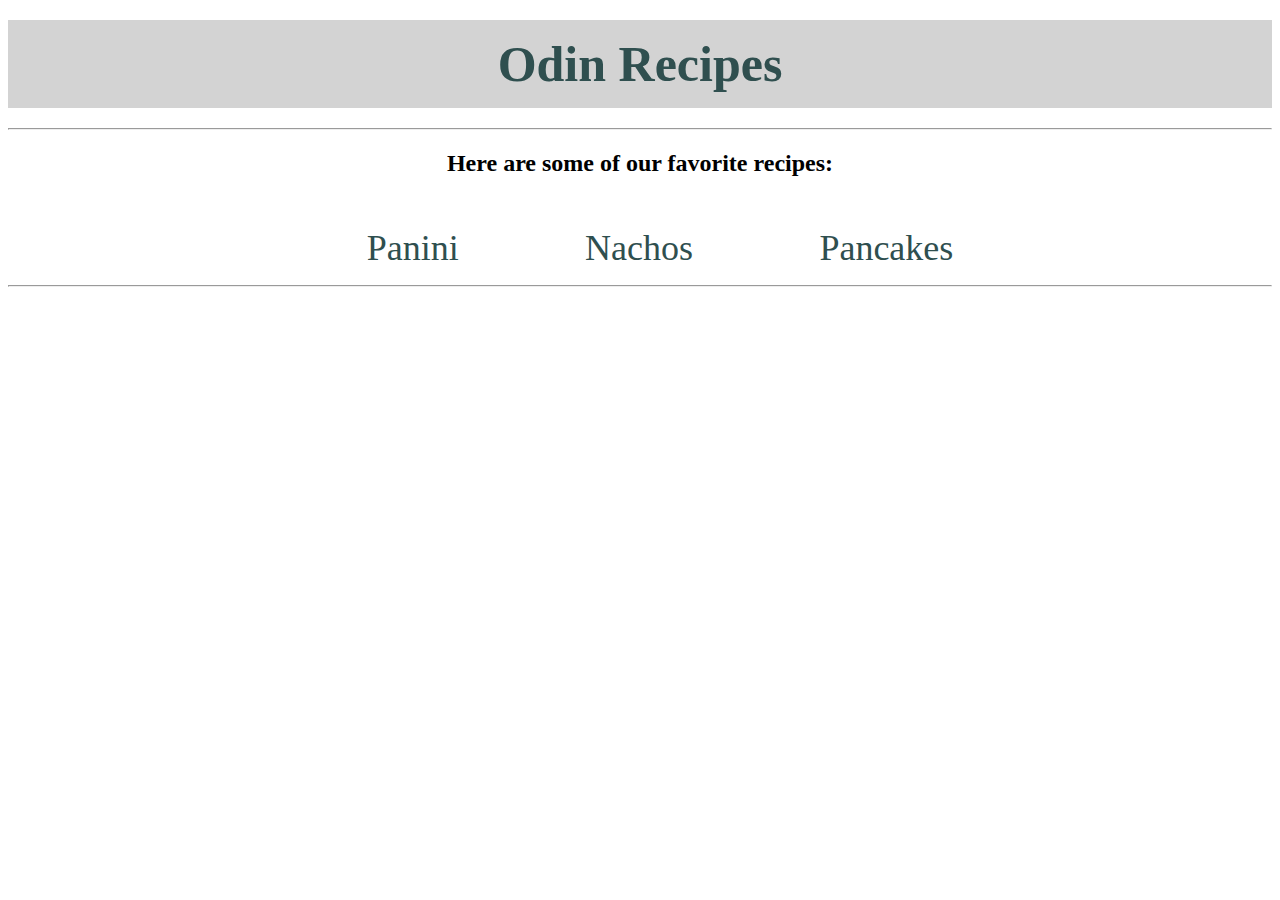
<file: index.html>
<!DOCTYPE html>
<html lang="en">
    <head>
        <meta charset="utf-8">
        <link rel="stylesheet" href="./css/style.css" />
        <title>Odin Recipes</title>
    </head>

    <body>
        <h1>Odin Recipes</h1>
        <hr />
        <h2>Here are some of our favorite recipes:</h2>
        <div class="container">
            <ul>
                <li><a href="./recipes/panini.html">Panini</a></li>
                <li><a href="./recipes/nachos.html">Nachos</a></li>
                <li><a href="./recipes/pancakes.html">Pancakes</a></li>
            </ul>
        </div>
        <hr />
    </body>
</html>
</file>
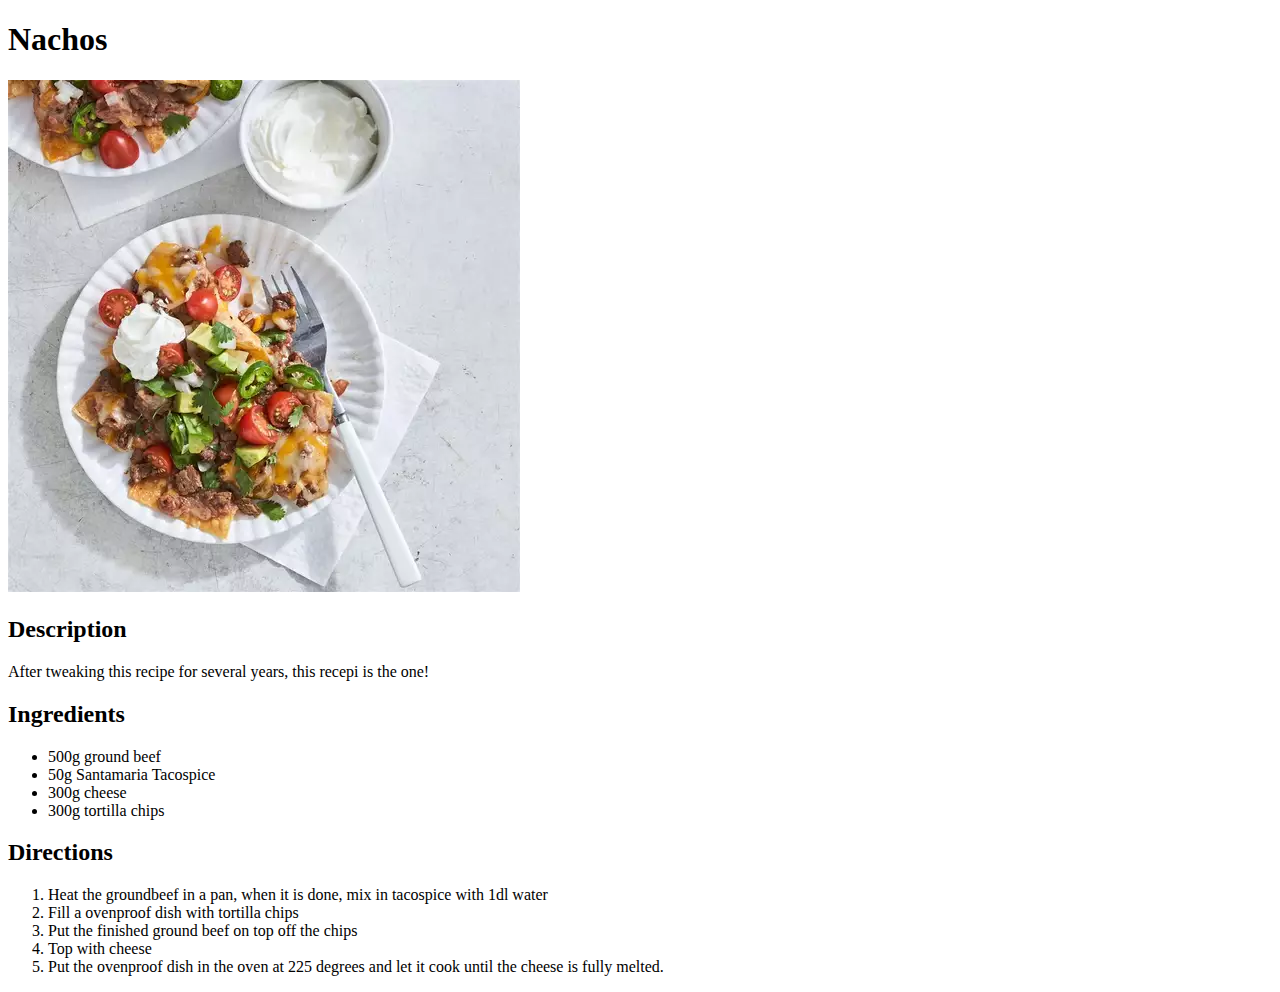
<file: recipes/nachos.html>
<!DOCTYPE html>
<html lang="en">
    <head>
        <meta charset="utf-8">
        <title>Nachos</title>
    </head>

    <body>
        <h1>Nachos</h1>
        <img src="../img/nachos.webp" alt="Product image of the finished Nachos">
        <h2>Description</h2>
        <p>After tweaking this recipe for several years, this recepi is the one!</p>

        <h2>Ingredients</h2>
        <ul>
            <li>500g ground beef</li>
            <li>50g Santamaria Tacospice</li>
            <li>300g cheese</li>
            <li>300g tortilla chips</li>
        </ul>
       
        <h2>Directions</h2>
        <ol>
            <li>Heat the groundbeef in a pan, when it is done, mix in tacospice with 1dl water</li>
            <li>Fill a ovenproof dish with tortilla chips</li>
            <li>Put the finished ground beef on top off the chips</li>
            <li>Top with cheese</li>
            <li>Put the ovenproof dish in the oven at 225 degrees and let it cook until the cheese is fully melted.</li>
        </ol>
    </body>
</html>
</file>
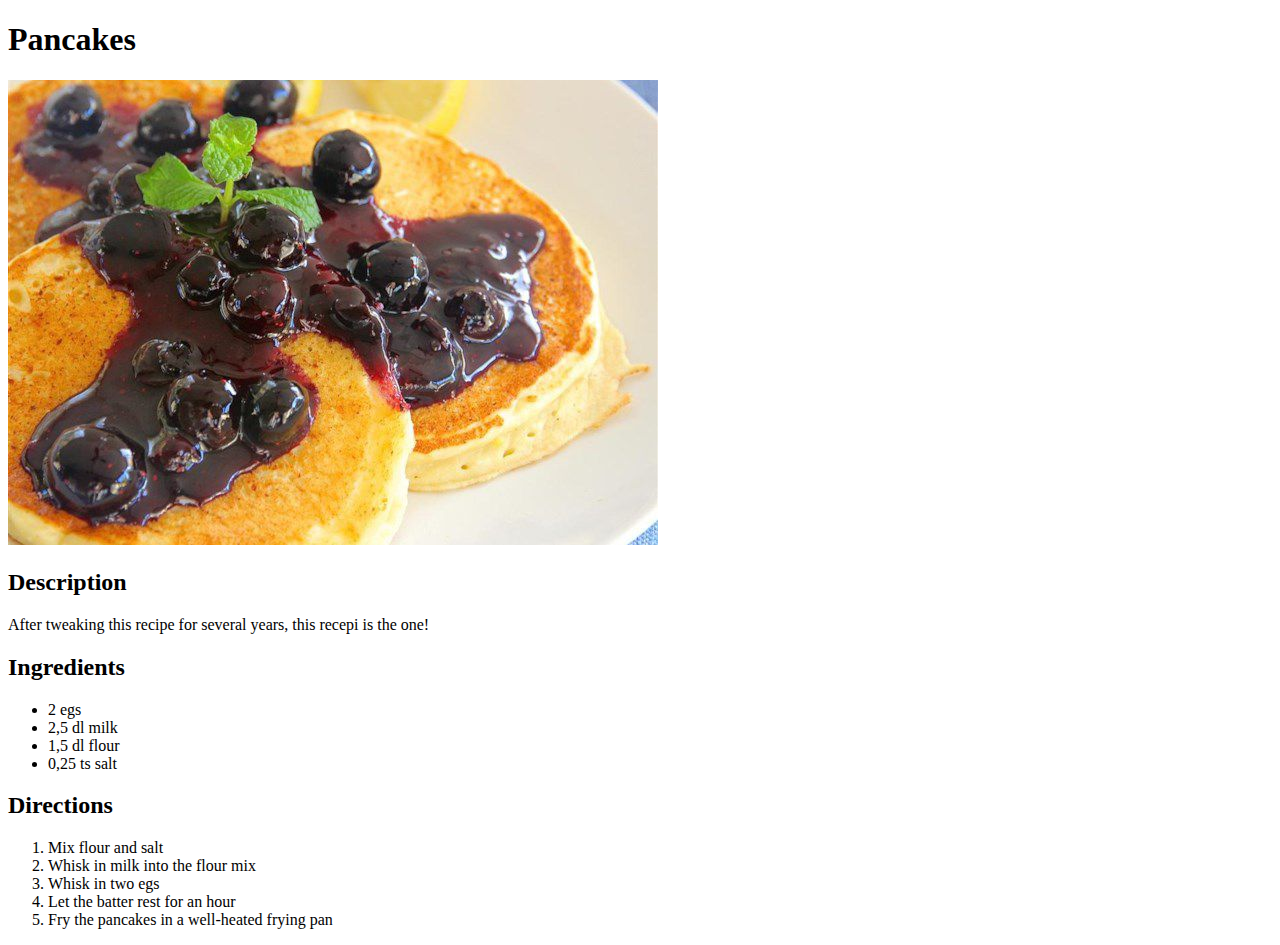
<file: recipes/pancakes.html>
<!DOCTYPE html>
<html lang="en">
    <head>
        <meta charset="utf-8">
        <title>Pancakes</title>
    </head>

    <body>
        <h1>Pancakes</h1>
        <img src="../img/pancakes.jpeg" alt="Product image of the finished pancakes">
        <h2>Description</h2>
        <p>After tweaking this recipe for several years, this recepi is the one!</p>

        <h2>Ingredients</h2>
        <ul>
            <li>2 egs</li>
            <li>2,5 dl milk</li>
            <li>1,5 dl flour</li>
            <li>0,25 ts salt</li>
        </ul>
       
        <h2>Directions</h2>
        <ol>
            <li>Mix flour and salt</li>
            <li>Whisk in milk into the flour mix</li>
            <li>Whisk in two egs</li>
            <li>Let the batter rest for an hour </li>
            <li>Fry the pancakes in a well-heated frying pan </li>
        </ol>
    </body>
</html>
</file>
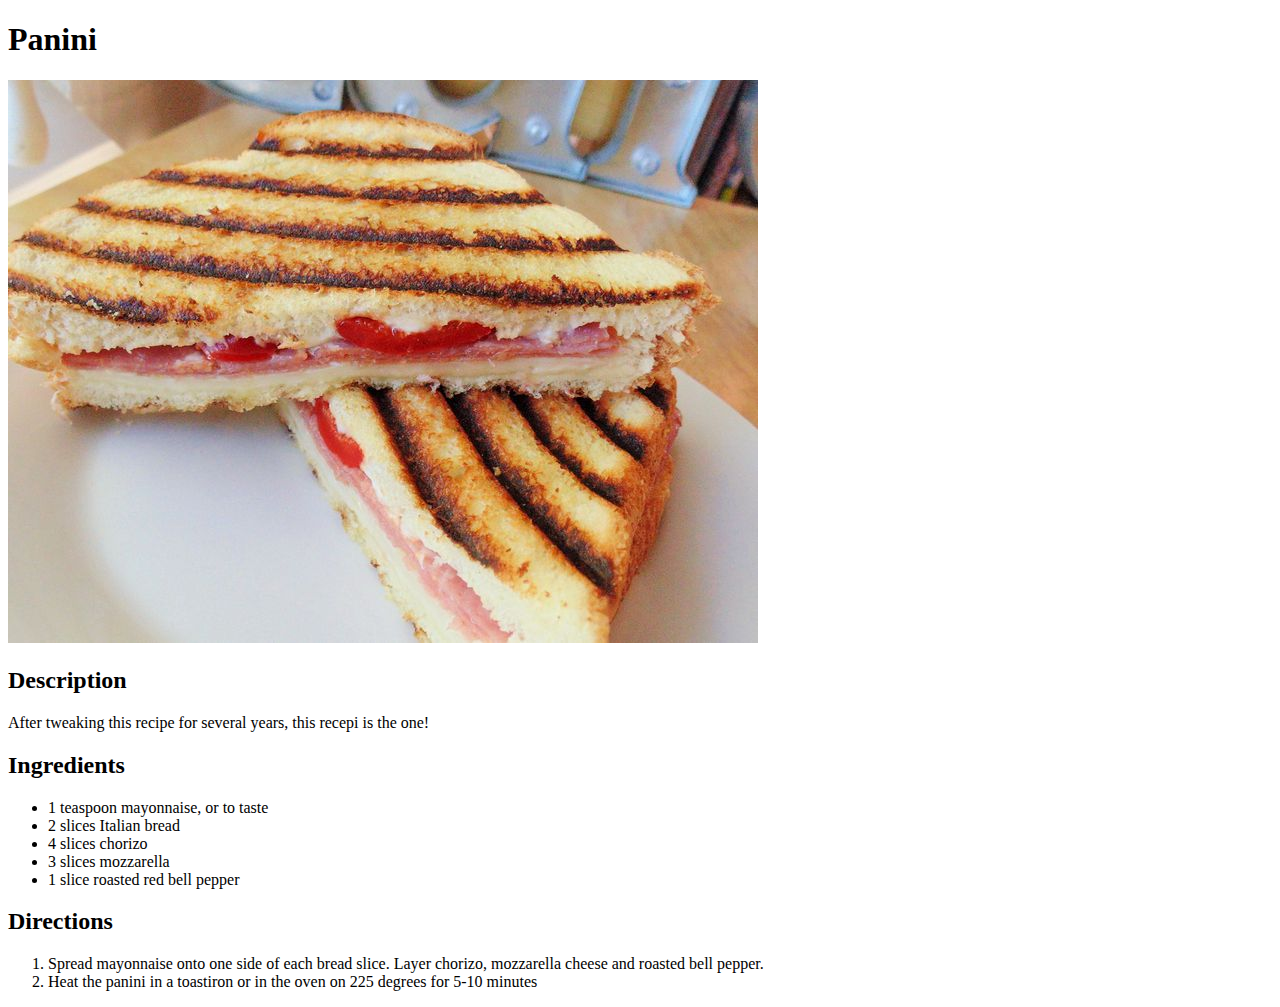
<file: recipes/panini.html>
<!DOCTYPE html>
<html lang="en">
    <head>
        <meta charset="utf-8">
        <title>Panini</title>
    </head>

    <body>
        <h1>Panini</h1>
        <img src="../img/panini_toast.jpeg" alt="Product image of the finished panini">
        <h2>Description</h2>
        <p>After tweaking this recipe for several years, this recepi is the one!</p>

        <h2>Ingredients</h2>
        <ul>
            <li>1 teaspoon mayonnaise, or to taste</li>
            <li>2 slices Italian bread</li>
            <li>4 slices chorizo</li>
            <li>3 slices mozzarella</li>
            <li>1 slice roasted red bell pepper</li>
        </ul>
       
        <h2>Directions</h2>
        <ol>
            <li>Spread mayonnaise onto one side of each bread slice. Layer chorizo, mozzarella cheese and roasted bell pepper.</li>
            <li>Heat the panini in a toastiron or in the oven on 225 degrees for 5-10 minutes</li>
        </ol>
    </body>
</html>
</file>
<file: css/style.css>
h1 {
    font-size: 50px;
    background-color: lightgrey;
    color: darkslategray;
    margin-top: 20px;
    margin-bottom: 20px;
    padding-top: 15px;
}

h1,
h2 {
    text-align: center;
    padding-bottom: 15px;
}

.container ul {
    text-align: center;
    padding-top: 15px;
}

.container ul li {
    font-size: 36px;
    list-style: none;
    display: inline;
    padding-inline: 5%;
}

.container ul li a{
    color: darkslategray;
    text-decoration: none;
}
</file>
